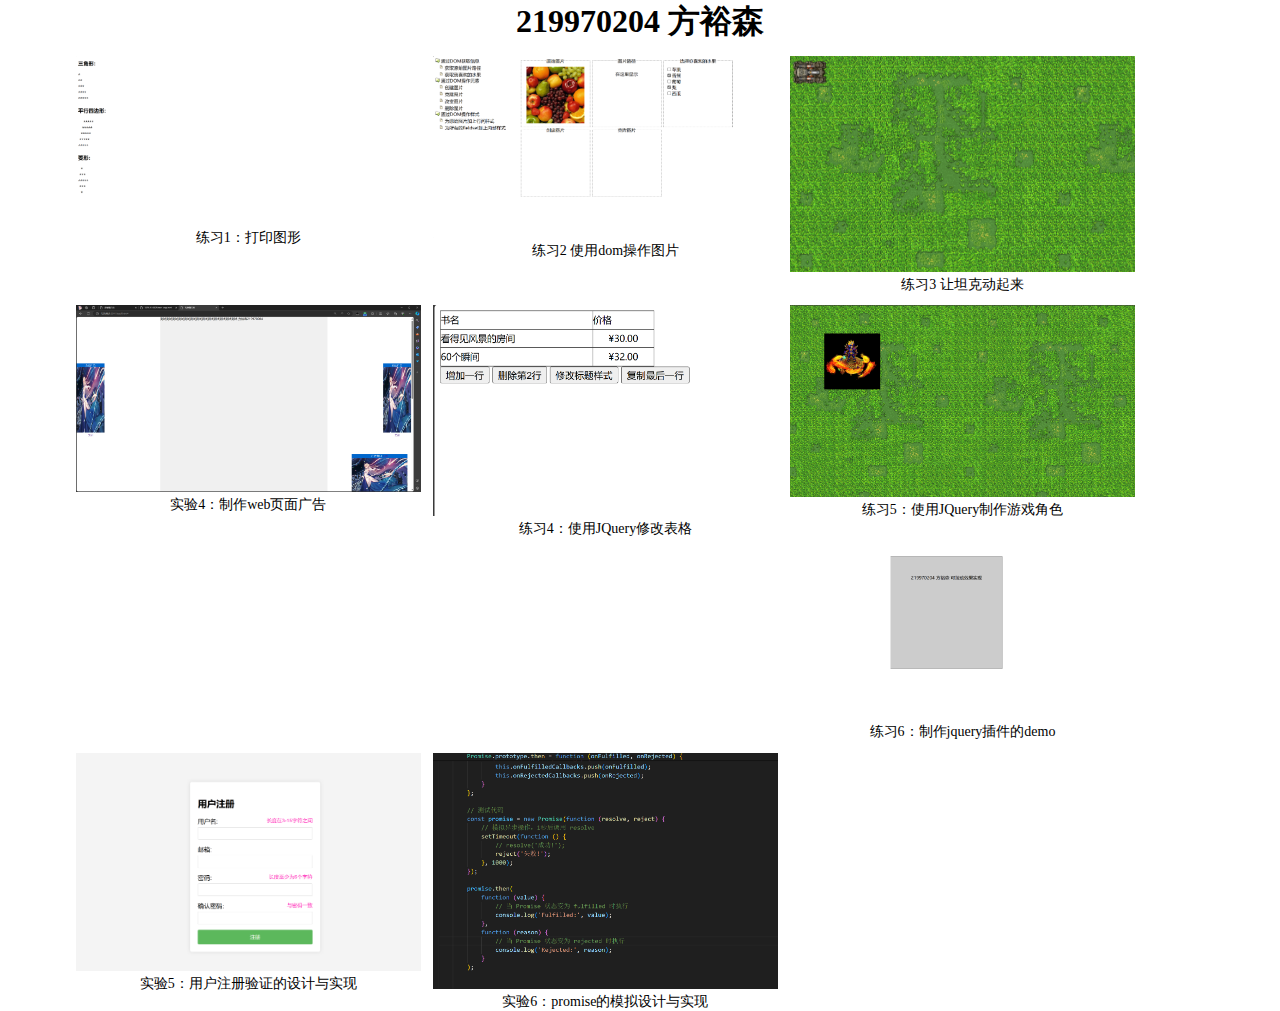
<file: index.html>
<!DOCTYPE html>
<html>
<head>
<meta charset="utf-8">
<title>我的网站</title>
<style>
* { margin: 0; padding: 0;}
a{color: #000000;text-decoration: none;}
a:hover{color: #FF0000;}

.mytitle{text-align: center;}
#dowebok { width: 90%; margin: 0 auto; font-size: 14px;}
#dowebok li { float: left; width: 30%; margin-left: 1%; padding-top: 1%;}
#dowebok li img { width: 100%;}
#dowebok li .dt { width: 100%;text-align: center;}
#dowebok li{list-style-type: none;}
</style>
</head>

<body>
	<h1 class="mytitle">219970204 方裕森</h1>
	<ul id="dowebok">
		<li>
			<div><a href="1.html"><img data-original="img/tibet-1.jpg" src="img/work1img.png" alt="图片1"></a></div>
			<div class="dt"><a href="1.html">练习1：打印图形</a></div>
		</li>
		<li>
			<div><a href="task05.html"><img data-original="img/tibet-2.jpg" src="img/work2img.png" alt="图片2"></a></div>
			<div class="dt">练习2 使用dom操作图片</div>
		</li>
		<li>
			<div><a href="task3.html"><img data-original="img/tibet-1.jpg" src="img/tibet-3.png" alt="图片1"></a></div>
			<div class="dt">练习3 让坦克动起来</div>
		</li>
		<li>
			<div><a href="test4.html"><img data-original="img/tibet-4.jpg" src="img/tibet-4.jpg" alt="图片2"></a></div>
			<div class="dt">实验4：制作web页面广告</div>
		</li>
		<li>
			<div><a href="task4.html"><img src="img/tibet-5.jpg" alt="图片1"></a></div>
			<div class="dt">练习4：使用JQuery修改表格</div>
		</li>
		<li>
			<div><a href="task5.html"><img src="img/tibet-6.jpg" alt="图片1"></a></div>
			<div class="dt">练习5：使用JQuery制作游戏角色</div>
		</li>
		<li>
			<div><a href="test2222.html"><img src="img/tibet-7.png" alt="图片1"></a></div>
			<div class="dt">练习6：制作jquery插件的demo</div>
		</li>
		<li>
			<div><a href="test6.html"><img src="img/regist.png" alt="图片1"></a></div>
			<div class="dt">实验5：用户注册验证的设计与实现</div>
		</li>

		<li>
			<div><a href="Untitled-12.html"><img src="img/promise.png" alt="图片1"></a></div>
			<div class="dt">实验6：promise的模拟设计与实现</div>
		</li>
	</ul>

</body>
</html>
</file>
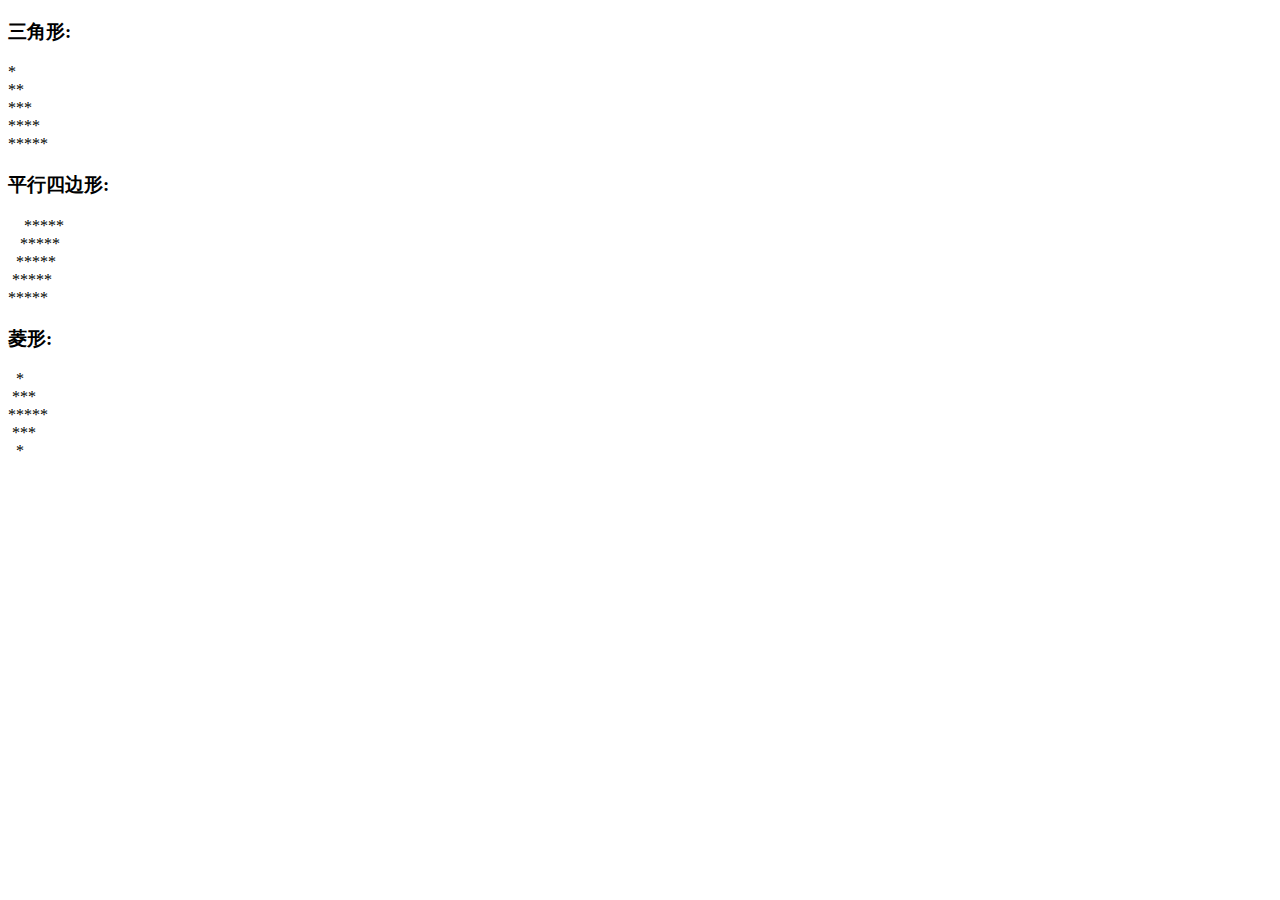
<file: 1.html>
<!DOCTYPE html>
<html>
<head>
    <title>219970204 作业1内容</title>
    <script>
        function printStars(count) {
            document.write("*".repeat(count) + "<br>");
        }

        //三角
        function printTriangle(height) {
            for (let i = 1; i <= height; i++) {
                printStars(i);
            }
        }

        //平行四边形
        function printParallelogram(height) {
            for (let i = 1; i <= height; i++) {
                document.write("&nbsp;".repeat(height - i) + "*".repeat(height) + "<br>");
            }
        }

        //菱形
        function printDiamond(height) {
            for (let i = 1; i <= height; i++) {
                document.write("&nbsp;".repeat(height - i) + "*".repeat(2 * i - 1) + "<br>");
            }
            for (let i = height - 1; i >= 1; i--) {
                document.write("&nbsp;".repeat(height - i) + "*".repeat(2 * i - 1) + "<br>");
            }
        }

        document.write("<h3>三角形:</h3>");
        printTriangle(5);
        document.write("<h3>平行四边形:</h3>");
        printParallelogram(5);
        document.write("<h3>菱形:</h3>");
        printDiamond(3);
        //219970204 方裕森
    </script>
</head>
<body>
</body>
</html>
</file>
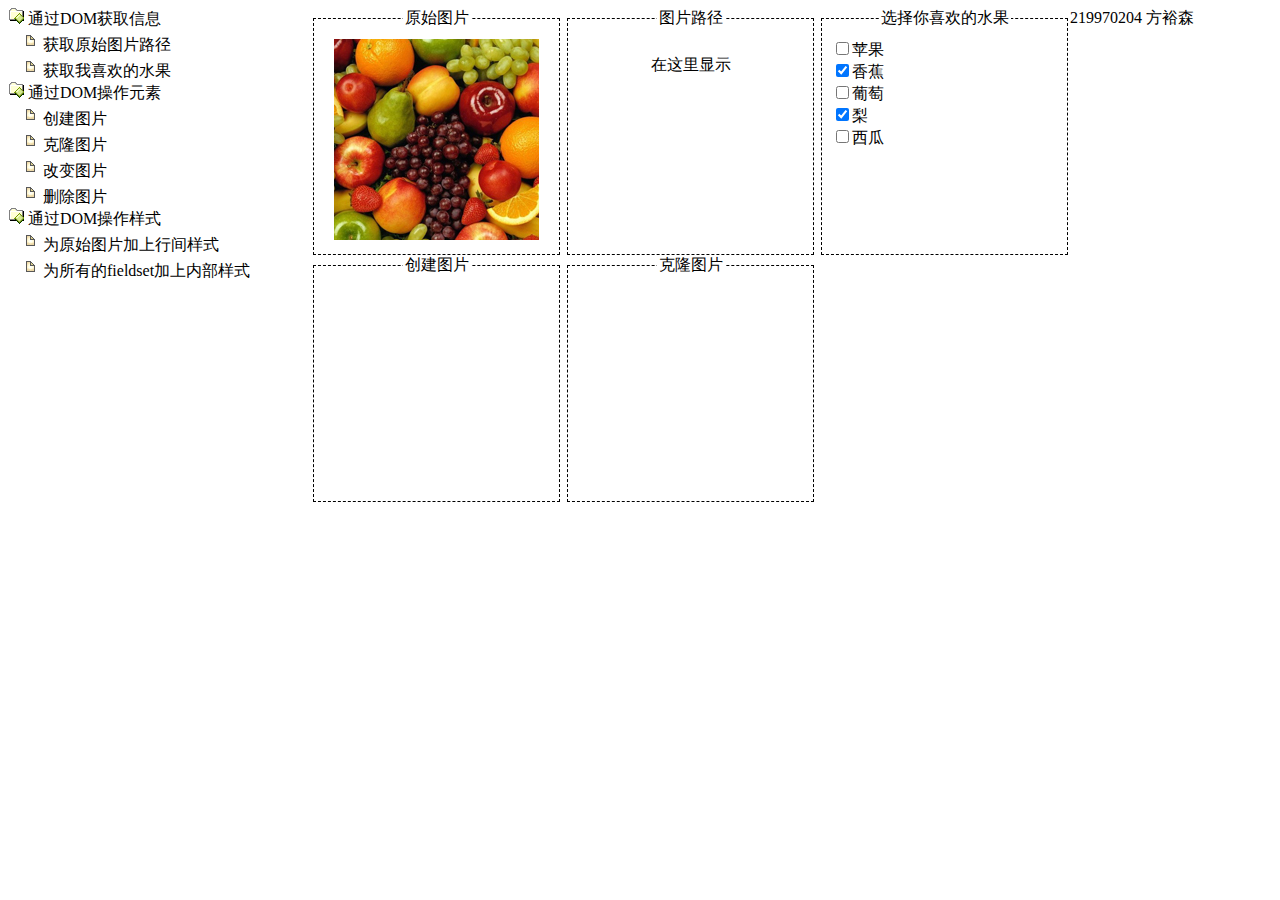
<file: task05.html>
<!DOCTYPE html>
<html>

<head>
	<meta charset="utf-8">
	<title>练习5：DOM操作</title>
	<style type="text/css">
		html,
		div,
		ul,
		li {
			margin: 0px;
			padding: 0px;
		}

		a {
			cursor: pointer;
		}

		li {
			list-style: none;
			cursor: pointer;
		}

		fieldset {
			border: #000 1px dashed;
			width: 225px;
			height: 225px;
			padding: 10px;
			text-align: center;
			float: left;
			margin-left: 5px;
		}

		#cont_left {
			width: 300px;
			height: 500px;
			float: left;
		}

		#cont_right {
			float: left;
		}

		.newcss1 {
			background-color: yellowgreen;
		}
	</style>
</head>

<body>
	<div id="cont_left">
		<ul><img src="img/fold.gif"><a onclick="show('menu1')"> 通过DOM获取信息 </a>
			<ul id="menu1">
				<li onclick="showImg()"><img src="img/doc.gif">获取原始图片路径</li>
				<li onclick="getFruit()"><img src="img/doc.gif">获取我喜欢的水果</li>
			</ul>
		</ul>

		<ul><img src="img/fold.gif"><a onclick="show('menu2')"> 通过DOM操作元素 </a>
			<ul id="menu2">
				<li onclick="createImg()"><img src="img/doc.gif">创建图片</li>
				<li onclick="cloneImg()"><img src="img/doc.gif">克隆图片</li>
				<li onclick="changeImg()"><img src="img/doc.gif">改变图片</li>
				<li onclick="removeImg()"><img src="img/doc.gif">删除图片</li>
			</ul>
		</ul>

		<ul><img src="img/fold.gif"><a onclick="show('menu3')"> 通过DOM操作样式 </a>
			<ul id="menu3">
				<li onclick="changeCss1()"><img src="img/doc.gif">为原始图片加上行间样式</li>
				<li onclick="changeCss2()"><img src="img/doc.gif">为所有的fieldset加上内部样式</li>
			</ul>
		</ul>

	</div>
	<fieldset>
		<legend>原始图片</legend>
		<img id="fruit" src="img/fruit.jpg">
	</fieldset>
	<fieldset>
		<legend>图片路径</legend>
		<p id="msg1">在这里显示</p>
	</fieldset>
	<fieldset>
		<legend>选择你喜欢的水果</legend>
		<ul style="text-align: left;">
			<li>
				<input name="enjoy" type="checkbox" value="苹果" />苹果
			</li>
			<li>
				<input name="enjoy" type="checkbox" value="香蕉" checked="checked" />香蕉
			</li>
			<li>
				<input name="enjoy" type="checkbox" value="葡萄" />葡萄
			</li>
			<li>
				<input name="enjoy" type="checkbox" value="梨" checked="checked" />梨
			</li>
			<li>
				<input name="enjoy" type="checkbox" value="西瓜" />西瓜
			</li>
		</ul>
		<div id="msg2" style="margin-top: 10px;text-align: left;"></div>
	</fieldset>
	<fieldset>
		<legend>创建图片</legend>
		<div id="msg3"></div>
	</fieldset>
	<fieldset>
		<legend>克隆图片</legend>
		<div id="msg4"></div>
	</fieldset>
	<script>
		//菜单收缩与扩展
		function show(title) {
			let currentMenu = document.getElementById(title);
			let currentStatus = currentMenu.style.display;
			currentMenu.style.display = currentStatus == "" ? "none" : "";
		}
		//获取原始图片路径
		function showImg() {
			let originalImg = document.getElementById("fruit");
			let msgField = document.getElementById("msg1");
			msgField.textContent = "原始图片路径：" + originalImg.src;
		}

		//获取喜欢的水果
		function getFruit() {
			let checkboxes = document.getElementsByName("enjoy");
			let selectedFruits = [];
			checkboxes.forEach(function (checkbox) {
				if (checkbox.checked) {
					selectedFruits.push(checkbox.value);
				}
			});
			let msgField = document.getElementById("msg2");
			msgField.textContent = "你喜欢的水果：" + selectedFruits.join(", ");
		}

		//创建图片
		function createImg() {
			let newImg = document.createElement("img");
			newImg.src = "img/grape.jpg";
			newImg.alt = "葡萄";
			let msgField = document.getElementById("msg3");
			msgField.appendChild(newImg);
		}

		//克隆图片
		function cloneImg() {
			let originalImg = document.getElementById("fruit");
			let clonedImg = originalImg.cloneNode(true);
			let msgField = document.getElementById("msg4");
			msgField.appendChild(clonedImg);
		}

		//改变图片
		function changeImg() {
			let originalImg = document.getElementById("fruit");
			originalImg.src = "img/grape.jpg";

		}
		//删除图片
		function removeImg() {
			let originalImg = document.getElementById("fruit");
			let parentElement = originalImg.parentElement;
			parentElement.removeChild(originalImg);
		}

		//操作样式1
		function changeCss1() {
				let originalImg = document.getElementById("fruit");
				originalImg.style.border = "2px solid red";
			}
		//操作样式2
		function changeCss2() {
			let fieldsets = document.querySelectorAll("fieldset");
			fieldsets.forEach(function (fieldset) {
				fieldset.style.backgroundColor = "lightblue";
			});
		}
		//219970204 方裕森

	</script>
219970204 方裕森

</body>

</html>
</file>
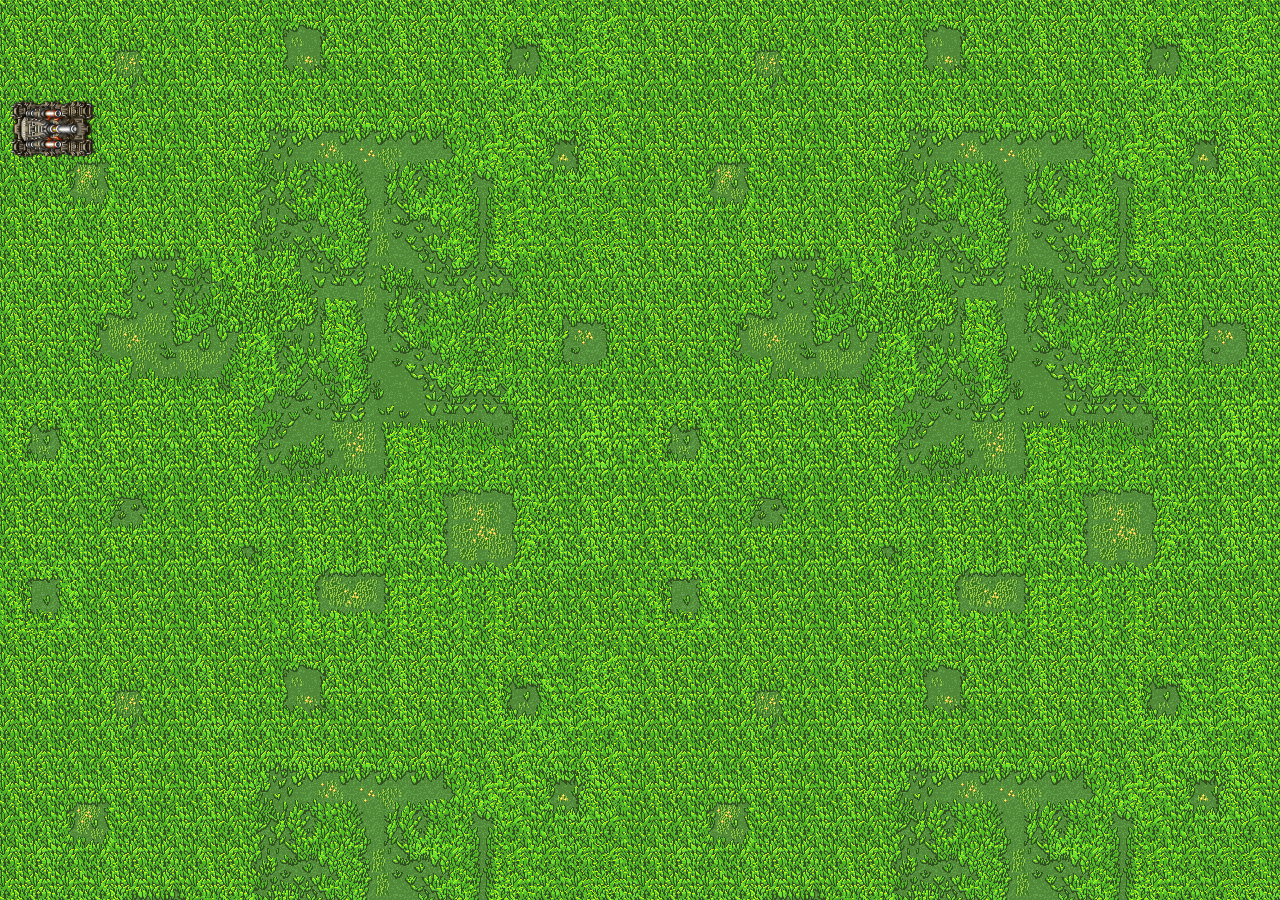
<file: task3.html>
<!DOCTYPE html>
<html>
	<head>
		<meta charset="utf-8" />
		<title>让坦克开起来</title>
		<style type="text/css">
			input{font-size:26px;margin-top: 20px;}
			body{background-image: url(img/grassland.png);}
			#mytank{position: absolute;left:10px;top:100px}
		</style>
	</head>
	<body>		
		<img id="mytank" src="img/right.png"/>
		<script>
			document.addEventListener("DOMContentLoaded", function() {
				var tank = document.getElementById("mytank");
				var step = 10;

				document.addEventListener("keydown", function(event) {
					event.preventDefault(); // 阻止滚动页面
					var keyCode = event.keyCode;

					switch(keyCode) {
						case 87: // W
							moveTank(0, -step, "up.png");
							break;
						case 83: // S
							moveTank(0, step, "down.png");
							break;
						case 65: // A
							moveTank(-step, 0, "left.png");
							break;
						case 68: // D
							moveTank(step, 0, "right.png");
							break;
					}
				});

				function moveTank(dx, dy, direction) {
					var newX = tank.offsetLeft + dx;
					var newY = tank.offsetTop + dy;

					// 检查坦克是否超出边界
					if (newX < 0 || newX + tank.offsetWidth > window.innerWidth || 
						newY < 0 || newY + tank.offsetHeight > window.innerHeight) {
						return; // 如果超出边界，结束函数，即阻止移动
					}

					tank.style.left = newX + "px";
					tank.style.top = newY + "px";
					tank.src = "img/" + direction;
				}

				// 禁用右键菜单
				document.addEventListener("contextmenu", function(event) {
					event.preventDefault();
				});
			});

			//219970204 方裕森
		</script>
	</body>
</html>
</file>
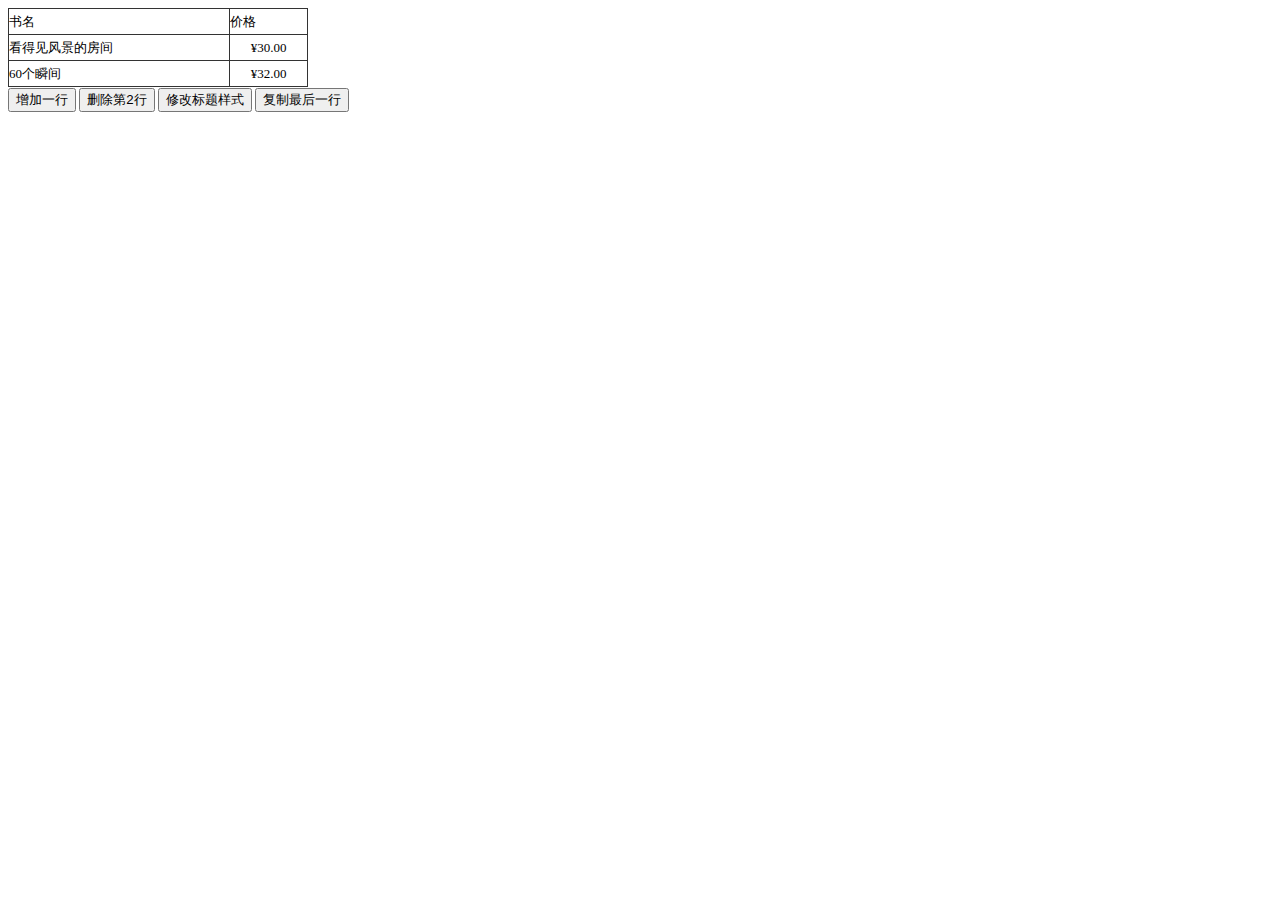
<file: task4.html>
<!DOCTYPE html>
<html>

<head>
	<meta charset="utf-8" />
	<title>DOM操作-练习</title>
	<style type="text/css">
		body {
			font-size: 13px;
			line-height: 25px;
		}

		table {
			border-top: 1px solid #333;
			border-left: 1px solid #333;
			width: 300px;
		}

		td {
			border-right: 1px solid #333;
			border-bottom: 1px solid #333;
		}

		.center {
			text-align: center;
		}
	</style>
	<script src="https://code.jquery.com/jquery-3.0.0.min.js"></script>

	<script>
		// function addRow() {
		// 	var fRow = document.getElementById("row3");
		// 	var newRow = document.createElement("tr"); //创建行节点
		// 	var col1 = document.createElement("td"); //创建单元格节点
		// 	col1.innerHTML = "幸福从天而降"; //为单元格添加文本
		// 	var col2 = document.createElement("td");
		// 	col2.innerHTML = "&yen;18.50";
		// 	col2.setAttribute("align", "center");
		// 	newRow.appendChild(col1); //把单元格添加到行节点中
		// 	newRow.appendChild(col2);
		// 	document.getElementById("row1").parentNode.insertBefore(newRow, fRow); //把行节点添加到表格末尾
		// }

		function addRow() {
			var fRow = $("#row3");
			var newRow = $("<tr></tr>");
			var col1 = $("<td>幸福从天而降</td>");
			var col2 = $("<td>&yen;18.50</td>").attr("align", "center");
			newRow.append(col1);
			newRow.append(col2);
			$("#row1").parent().append(newRow);
		}


		// function updateRow() {
		// 	var uRow = document.getElementById("row1");
		// 	//标题行设置为字体加粗、文本居中显示，背景颜色为灰色
		// 	uRow.setAttribute("style", "font-weight:bold;text-align:center;background-color: #cccccc;");
		// }

		function updateRow() {
			$("#row1").css({ "font-weight": "bold", "text-align": "center", "background-color": "#cccccc" });
		}

		// function delRow() {
		// 	var dRow = document.getElementsByTagName("tr"); //访问被删除的行
		// 	if (dRow[2] != null) {
		// 		dRow[2].parentNode.removeChild(dRow[2]); //删除行
		// 	}
		// }

		function delRow() {
			var rowIndex = 2;
			$("#myTable tr").eq(rowIndex).remove();
		}


		// function copyRow() {
		// 	var oldRow = document.getElementById("row3"); //访问复制的行
		// 	var newRow = oldRow.cloneNode(true); //复制指定的行及子节点
		// 	document.getElementById("myTable").appendChild(newRow); //在指定节点的末尾添加行
		// }			

		function copyRow() {
			$("#myTable tr:last").clone().appendTo("#myTable");
		}


	</script>
</head>

<body>
	<table border="0" cellspacing="0" cellpadding="0" id="myTable">
		<tr id="row1">
			<td>书名</td>
			<td>价格</td>
		</tr>
		<tr id="row2">
			<td>看得见风景的房间</td>
			<td class="center">&yen;30.00</td>
		</tr>
		<tr id="row3">
			<td>60个瞬间</td>
			<td class="center">&yen;32.00</td>
		</tr>
	</table>
	<input name="b1" type="button" value="增加一行" onclick="addRow()" />
	<input name="b2" type="button" value="删除第2行" onclick="delRow()" />
	<input name="b3" type="button" value="修改标题样式" onclick="updateRow()" />
	<input name="b4" type="button" value="复制最后一行" onclick="copyRow()" />

</body>
<!-- 219970204 方裕森 -->
</html>
</file>
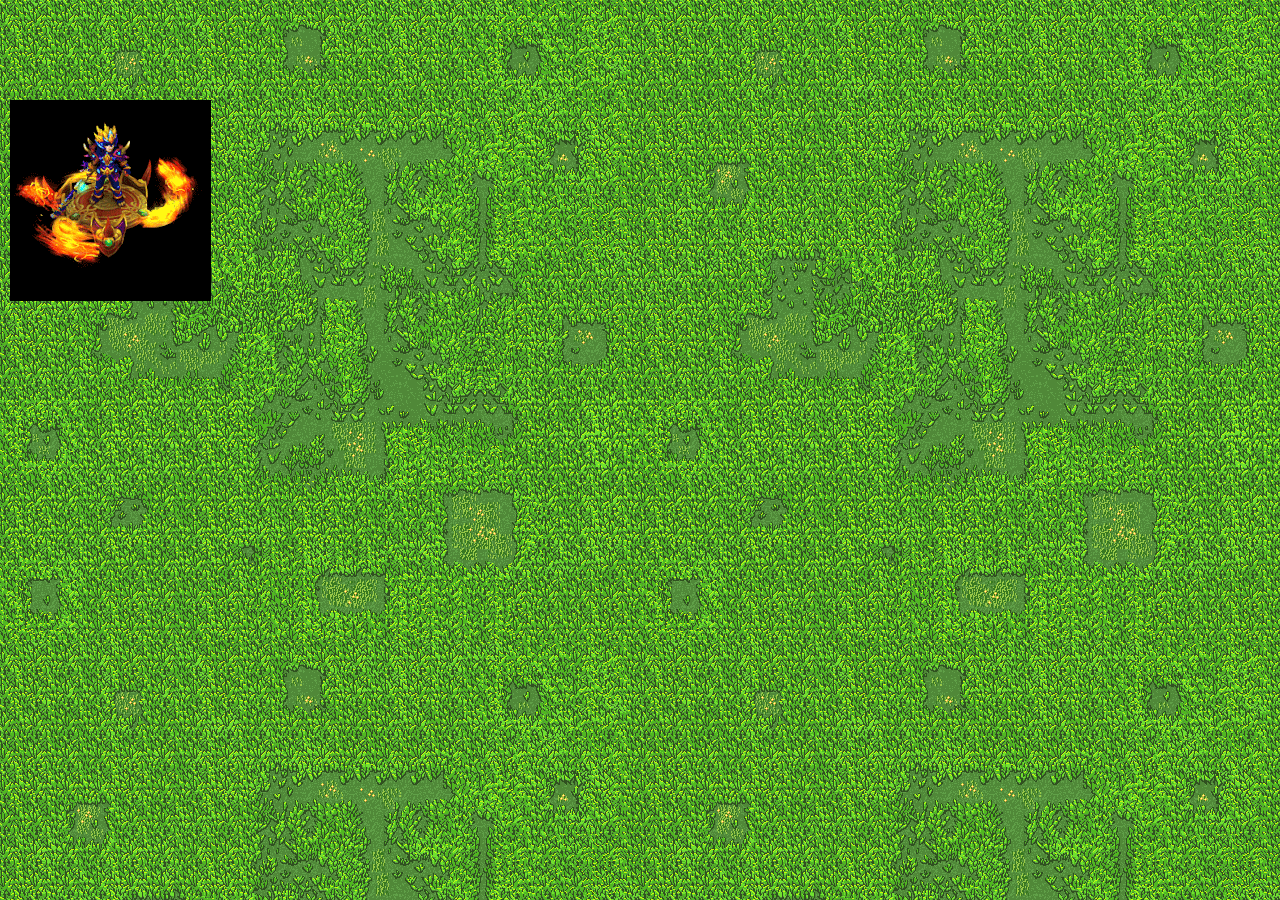
<file: task5.html>
<!DOCTYPE html>
<html lang="en">

<head>
    <meta charset="UTF-8">
    <meta name="viewport" content="width=, initial-scale=1.0">
    <title>Document</title>
    <style type="text/css">
        input {
            font-size: 26px;
            margin-top: 20px;
        }

        body {
            background-image: url(img/grassland.png);
        }

        #myCharacter {
            position: absolute;
            left: 10px;
            top: 100px
        }
    </style>

</head>

<body>
    <img id="myCharacter" src="img/player2.gif" alt="人物">
    <script src="https://code.jquery.com/jquery-3.6.0.min.js"></script>
    <script>
        $(document).ready(function () {
            var myCharacter = $("#myCharacter");
            var step = 10;


            $(document).on("keydown", function (event) {
                var keyCode = event.keyCode;

                switch (keyCode) {
                    case 87: // W
                        moveCharacter(0, -step, "playerbig_right.gif");
                        break;
                    case 83: // S
                        moveCharacter(0, step, "playerbig_right.gif");
                        break;
                    case 65: // A
                        moveCharacter(-step, 0, "playerbig_left.gif");
                        break;
                    case 68: // D
                        moveCharacter(step, 0, "playerbig_right.gif");
                        break;
                    case 32: //空格变身
                        moveCharacter(0,0,"player1_big.gif")
                }
            });

            // 移动角色
            function moveCharacter(dx, dy, direction) {
                var newX = myCharacter.offset().left + dx;
                var newY = myCharacter.offset().top + dy;

                // 检查是否超出边界
                if (newX < 0 || newX + myCharacter.width() > $(window).width() ||
                    newY < 0 || newY + myCharacter.height() > $(window).height()) {
                    return; // 如果超出边界，结束函数，即阻止移动
                }

                myCharacter.css({ left: newX + "px", top: newY + "px" });
                myCharacter.attr("src", "img/" + direction);
            }
        })
    </script>

<!-- 219970204 方裕森 -->
</body>

</html>
</file>
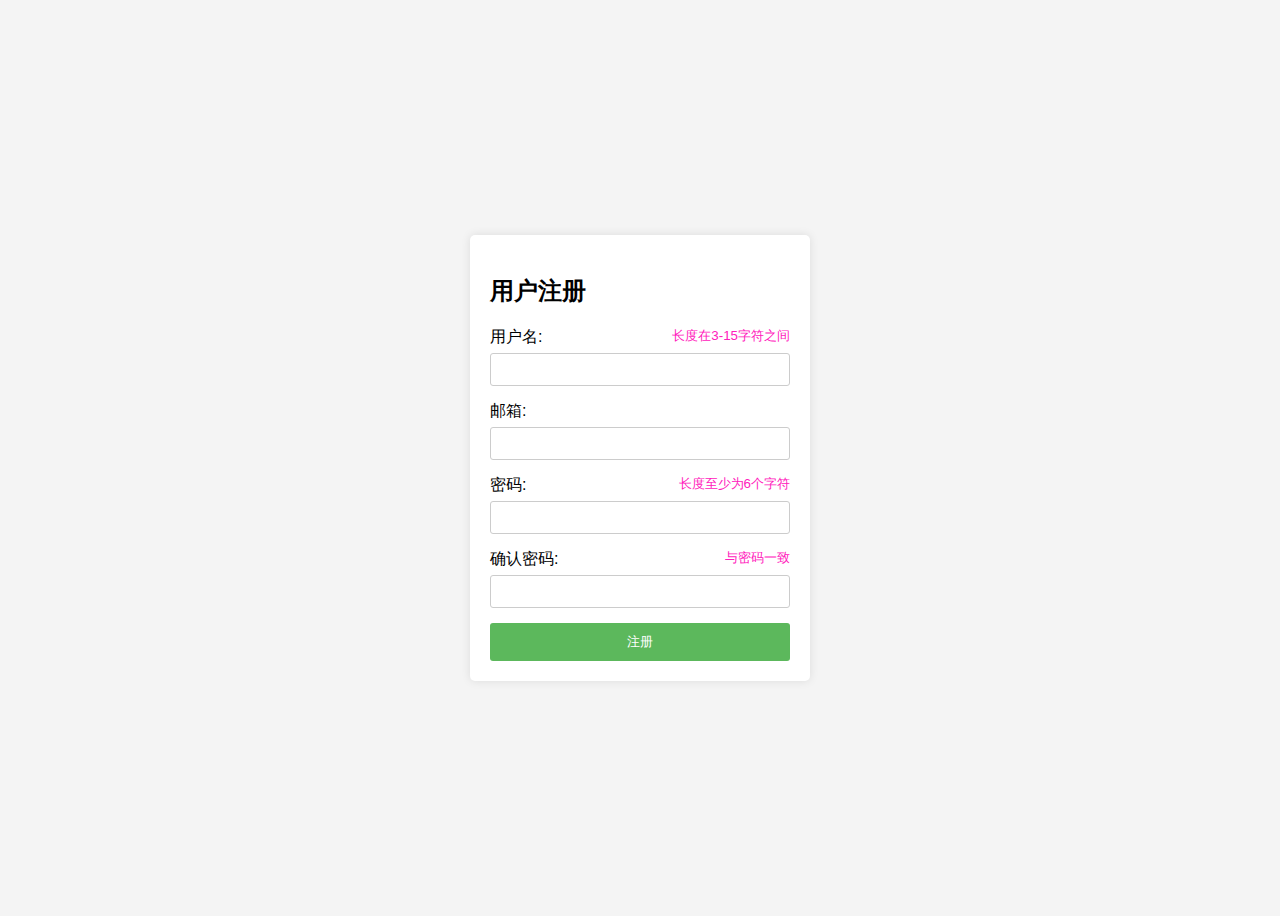
<file: test6.html>
<!DOCTYPE html>
<html lang="en">
<head>
    <meta charset="UTF-8">
    <title>用户注册</title>
    <link rel="stylesheet" href="css/style2.css">
    <script src="https://code.jquery.com/jquery-3.6.0.min.js"></script>
    <script src="js/registForm.js"></script>
</head>
<body>
    <div class="registration-form">
        <h2>用户注册</h2>
        <form id="registerForm">
            <div class="form-group">
                <label for="username">用户名:<span>长度在3-15字符之间</span></label>
                <input type="text" id="username" name="username">
                <!-- 提示栏 -->
                <span class="error-message" id="usernameError"></span>
            </div>
            <div class="form-group">
                <label for="email">邮箱:</label>
                <input type="text" id="email" name="email">
                <span class="error-message" id="emailError"></span>
            </div>
            <div class="form-group">
                <label for="password">密码:<span>长度至少为6个字符</span></label>
                <input type="password" id="password" name="password">
                <span class="error-message" id="passwordError"></span>
            </div>
            <div class="form-group">
                <label for="confirmPassword">确认密码:<span>与密码一致</span></label>
                <input type="password" id="confirmPassword" name="confirmPassword">
                <span class="error-message" id="confirmPasswordError"></span>
            </div>
            <button type="submit">注册</button>
        </form>
    </div>

</body>
</html>
</file>
<file: css/style2.css>
body {
    font-family: Arial, sans-serif;
    background-color: #f4f4f4;
    display: flex;
    justify-content: center;
    align-items: center;
    height: 100vh;
}

.registration-form {
    background-color: #fff;
    padding: 20px;
    border-radius: 5px;
    box-shadow: 0 0 10px rgba(0, 0, 0, 0.1);
    width: 300px;
}

.registration-form h2 {
    margin-bottom: 20px;
}

.form-group {
    margin-bottom: 15px;
}

.form-group label {
    display: block;
    margin-bottom: 5px;
}

.form-group label span{
    margin-bottom: 5px;
    font-size: smaller;
    float: right;
    right: 0;
    color: rgb(255, 32, 188);
}

.form-group input {
    width: 100%;
    padding: 8px;
    box-sizing: border-box;
    border: 1px solid #ccc;
    border-radius: 3px;
}

.error-message {
    color: red;
    font-size: 12px;
    display: none;
}

button {
    width: 100%;
    padding: 10px;
    background-color: #5cb85c;
    color: #fff;
    border: none;
    border-radius: 3px;
    cursor: pointer;
}

button:hover {
    background-color: #4cae4c;
}
</file>
